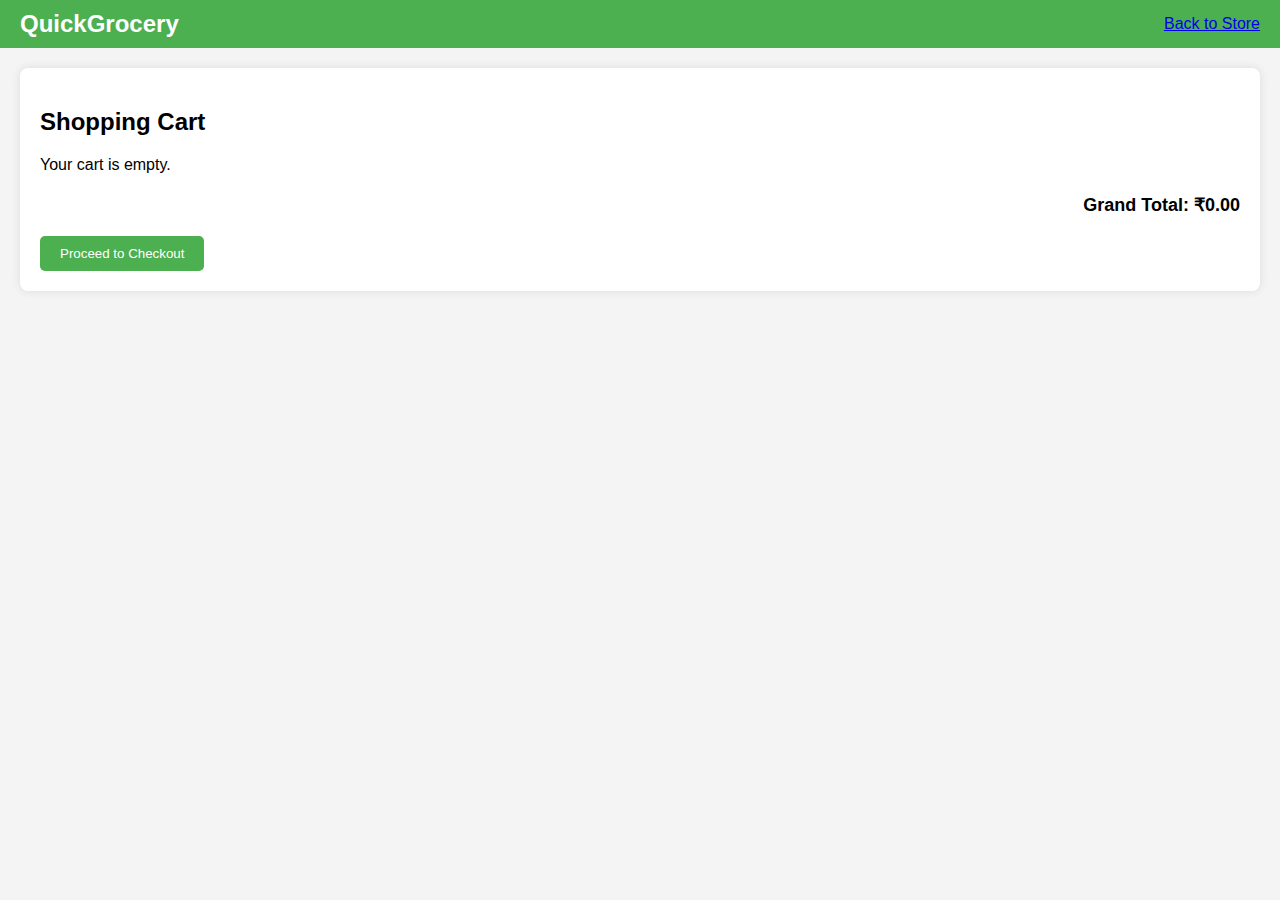
<file: cart.html>
<!DOCTYPE html>
<html lang="en">
<head>
    <meta charset="UTF-8">
    <meta name="viewport" content="width=device-width, initial-scale=1.0">
    <title>Cart - Quick Grocery Store</title>
    <style>
        body {
            font-family: Arial, sans-serif;
            margin: 0;
            padding: 0;
            background-color: #f4f4f4;
        }

        header {
            display: flex;
            align-items: center;
            justify-content: space-between;
            background-color: #4CAF50;
            color: white;
            padding: 10px 20px;
        }

        header .logo {
            font-size: 24px;
            font-weight: bold;
        }

        main {
            padding: 20px;
        }

        .cart-container {
            background-color: white;
            padding: 20px;
            border-radius: 8px;
            box-shadow: 0 0 10px rgba(0, 0, 0, 0.1);
        }

        .cart-item {
            display: flex;
            justify-content: space-between;
            align-items: center;
            padding: 10px 0;
            border-bottom: 1px solid #ddd;
        }

        .cart-item:last-child {
            border-bottom: none;
        }

        .cart-item img {
            width: 50px;
            height: 50px;
            object-fit: cover;
            margin-right: 10px;
        }

        .cart-item-info {
            display: flex;
            align-items: center;
        }

        .cart-item-info span {
            margin-right: 20px; /* Increased margin for sufficient gap */
        }

        .cart-item-total {
            font-weight: bold;
            margin-right: 20px; /* Increased margin for sufficient gap */
        }

        .delete-button {
            background-color: #ff4c4c;
            color: white;
            border: none;
            padding: 5px 10px;
            cursor: pointer;
            border-radius: 5px;
        }

        .checkout-button {
            margin-top: 20px;
            padding: 10px 20px;
            background-color: #4CAF50;
            color: white;
            border: none;
            cursor: pointer;
            border-radius: 5px;
        }

        .total-price {
            font-size: 18px;
            font-weight: bold;
            text-align: right;
            margin-top: 20px;
        }
    </style>
</head>
<body>
    <header>
        <div class="logo">QuickGrocery</div>
        <a href="index.html" class="back-to-store">Back to Store</a>
    </header>
    <main>
        <div class="cart-container">
            <h2>Shopping Cart</h2>
            <div id="cart-items"></div>
            
            <div class="total-price" id="total-price"></div>
            <button class="checkout-button">Proceed to Checkout</button>
        </div>
    </main>
    <script>
        document.addEventListener('DOMContentLoaded', () => {
            const cartItemsContainer = document.getElementById('cart-items');
            const totalPriceContainer = document.getElementById('total-price');
            const cart = JSON.parse(localStorage.getItem('cart')) || [];

            function displayCartItems() {
                cartItemsContainer.innerHTML = '';
                let grandTotal = 0;
                
                if (cart.length === 0) {
                    cartItemsContainer.innerHTML = '<p>Your cart is empty.</p>';
                } else {
                    cart.forEach((item, index) => {
                        const cartItem = document.createElement('div');
                        cartItem.className = 'cart-item';

                        grandTotal += item.total;

                        cartItem.innerHTML = `
                            <div class="cart-item-info">
                               
                                <span>${item.itemName}</span>
                                <span>Quantity: ${item.quantity}</span>
                                <span>₹${item.total.toFixed(2)}</span>
                            </div>
                            <button class="delete-button" data-index="${index}">Delete</button>
                        `;

                        cartItemsContainer.appendChild(cartItem);
                    });

                    document.querySelectorAll('.delete-button').forEach(button => {
                        button.addEventListener('click', () => {
                            const index = button.getAttribute('data-index');
                            cart.splice(index, 1);
                            localStorage.setItem('cart', JSON.stringify(cart));
                            displayCartItems();
                        });
                    });
                }

                totalPriceContainer.textContent = `Grand Total: ₹${grandTotal.toFixed(2)}`;
            }

            displayCartItems();
        });
    </script>
</body>
</html>
</file>
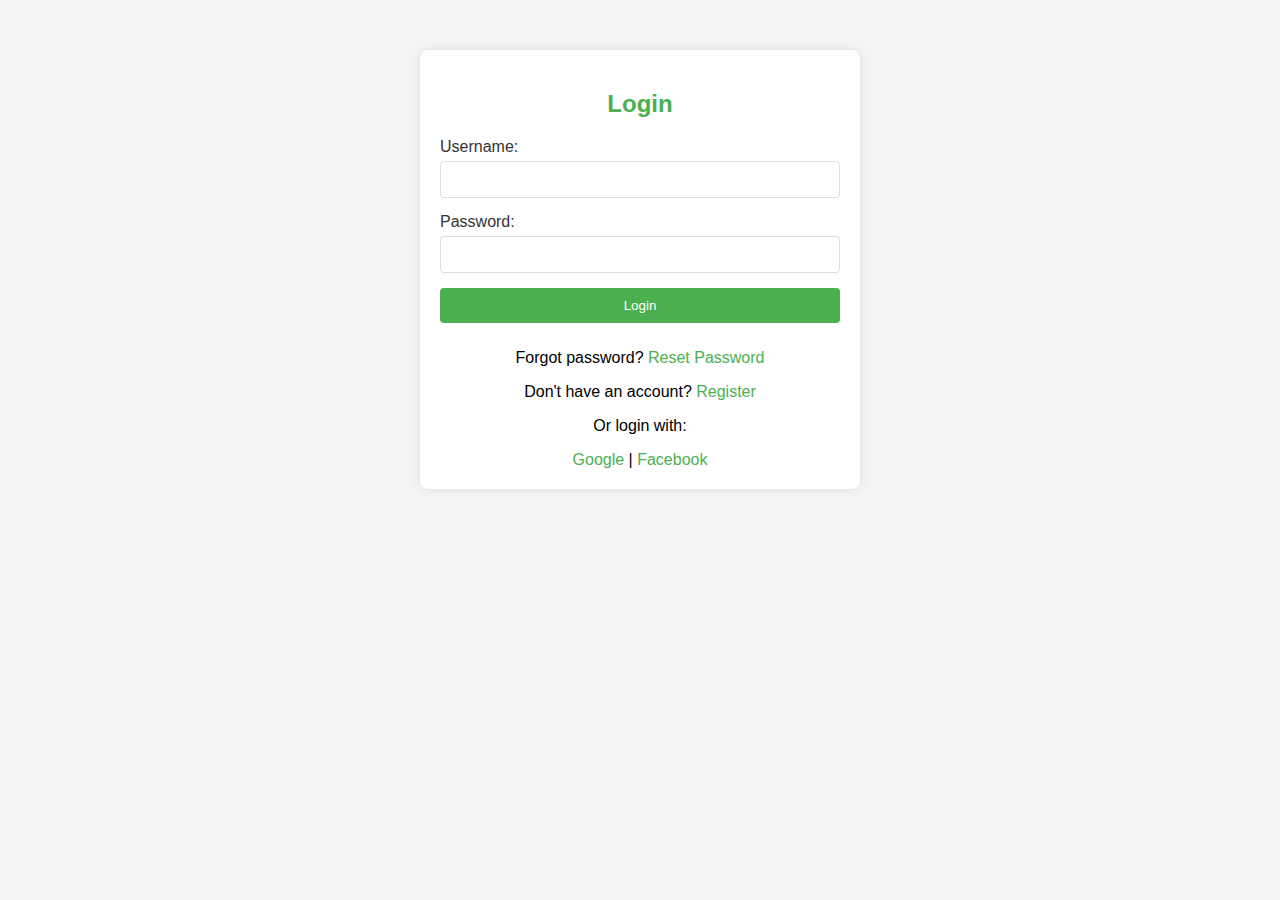
<file: login.html>
<!DOCTYPE html>
<html lang="en">
<head>
    <meta charset="UTF-8">
    <meta name="viewport" content="width=device-width, initial-scale=1.0">
    <title>Login</title>
    <style>
        body {
            font-family: Arial, sans-serif;
            margin: 0;
            padding: 0;
            background-color: #f4f4f4;
        }

        .container {
            max-width: 400px;
            margin: 50px auto;
            padding: 20px;
            background-color: white;
            box-shadow: 0 0 10px rgba(0, 0, 0, 0.1);
            border-radius: 8px;
        }

        h2 {
            text-align: center;
            color: #4CAF50;
        }

        form {
            display: flex;
            flex-direction: column;
        }

        label {
            margin-bottom: 5px;
            color: #333;
        }

        input {
            padding: 10px;
            margin-bottom: 15px;
            border: 1px solid #ddd;
            border-radius: 4px;
        }

        button {
            padding: 10px;
            background-color: #4CAF50;
            color: white;
            border: none;
            cursor: pointer;
            border-radius: 4px;
            margin-bottom: 10px;
        }

        button:hover {
            background-color: #45a049;
        }

        .link {
            text-align: center;
            margin-top: 10px;
        }

        .link a {
            color: #4CAF50;
            text-decoration: none;
        }

        .link a:hover {
            text-decoration: underline;
        }
    </style>
</head>
<body>
    <div class="container">
        <h2>Login</h2>
        <form action="backend/login.php" method="POST">
            <label for="username">Username:</label>
            <input type="text" id="username" name="username" required>

            <label for="password">Password:</label>
            <input type="password" id="password" name="password" required>

            <button type="submit">Login</button>
        </form>
        <div class="link">
            <p>Forgot password? <a href="reset_password.html">Reset Password</a></p>
            <p>Don't have an account? <a href="register.html">Register</a></p>
        </div>
        <div class="link">
            <p>Or login with:</p>
            <a href="backend/social_login.php?provider=google">Google</a> | 
            <a href="backend/social_login.php?provider=facebook">Facebook</a>
        </div>
    </div>
</body>
</html>
</file>
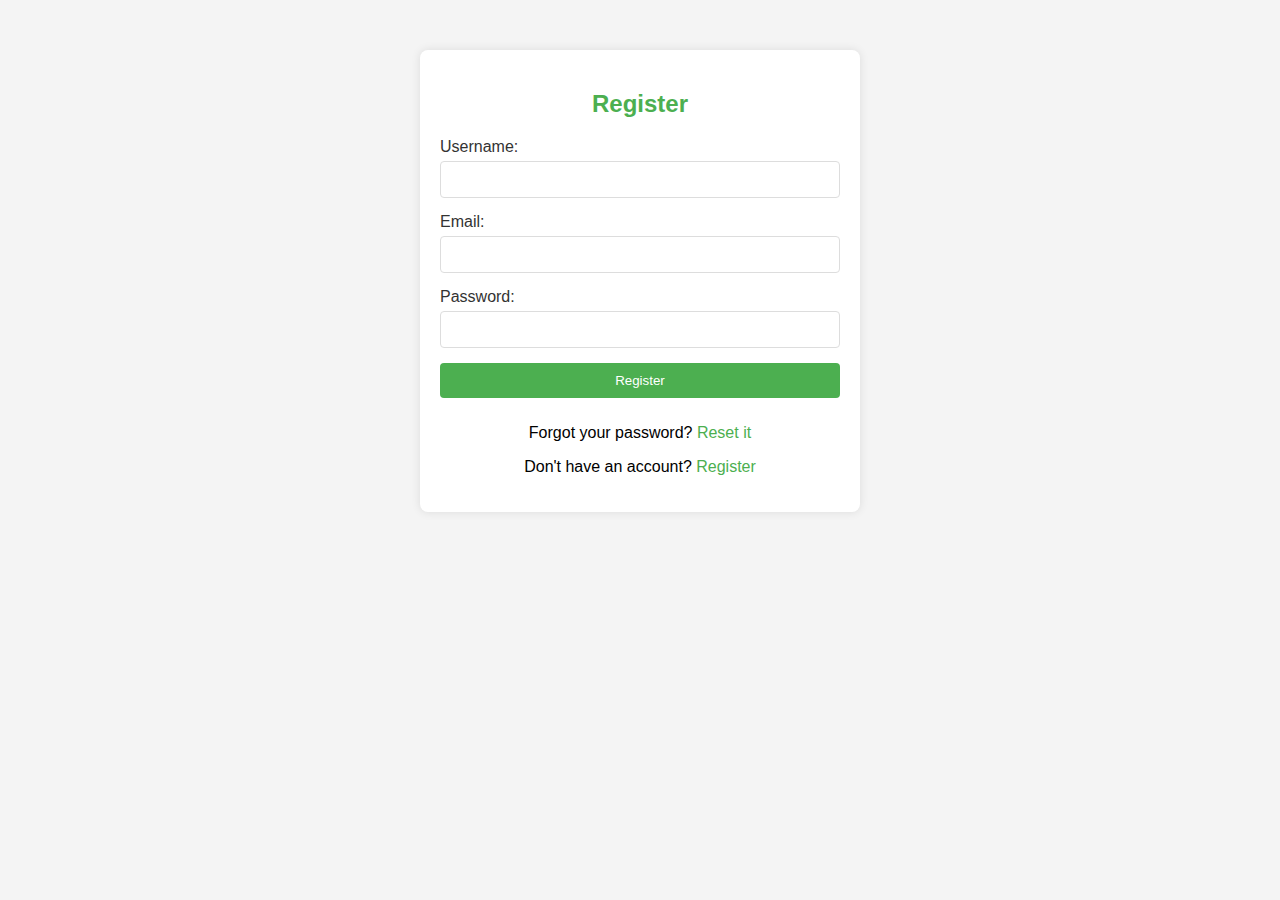
<file: register.html>
<!DOCTYPE html>
<html lang="en">
<head>
    <meta charset="UTF-8">
    <meta name="viewport" content="width=device-width, initial-scale=1.0">
    <title>Register</title>
    <style>
        body {
            font-family: Arial, sans-serif;
            margin: 0;
            padding: 0;
            background-color: #f4f4f4;
        }

        .container {
            max-width: 400px;
            margin: 50px auto;
            padding: 20px;
            background-color: white;
            box-shadow: 0 0 10px rgba(0, 0, 0, 0.1);
            border-radius: 8px;
        }

        h2 {
            text-align: center;
            color: #4CAF50;
        }

        form {
            display: flex;
            flex-direction: column;
        }

        label {
            margin-bottom: 5px;
            color: #333;
        }

        input {
            padding: 10px;
            margin-bottom: 15px;
            border: 1px solid #ddd;
            border-radius: 4px;
        }

        button {
            padding: 10px;
            background-color: #4CAF50;
            color: white;
            border: none;
            cursor: pointer;
            border-radius: 4px;
            margin-bottom: 10px;
        }

        button:hover {
            background-color: #45a049;
        }

        .link {
            text-align: center;
            margin-top: 10px;
        }

        .link a {
            color: #4CAF50;
            text-decoration: none;
        }

        .link a:hover {
            text-decoration: underline;
        }
    </style>
</head>
<body>
    <div class="container">
        <h2>Register</h2>
        
            
            <form action="register.php" method="POST">
                <label for="username">Username:</label>
                <input type="text" id="username" name="username" required>
    
                <label for="email">Email:</label>
                <input type="email" id="email" name="email" required>
    
                <label for="password">Password:</label>
                <input type="password" id="password" name="password" required>
    
                <button type="submit">Register</button>
            </form>
            <div class="link">
                <p>Forgot your password? <a href="reset_password.html">Reset it</a></p>
                <p>Don't have an account? <a href="register.html">Register</a></p>
            </div>
        </div>
    </div>
</body>
</html>
</file>
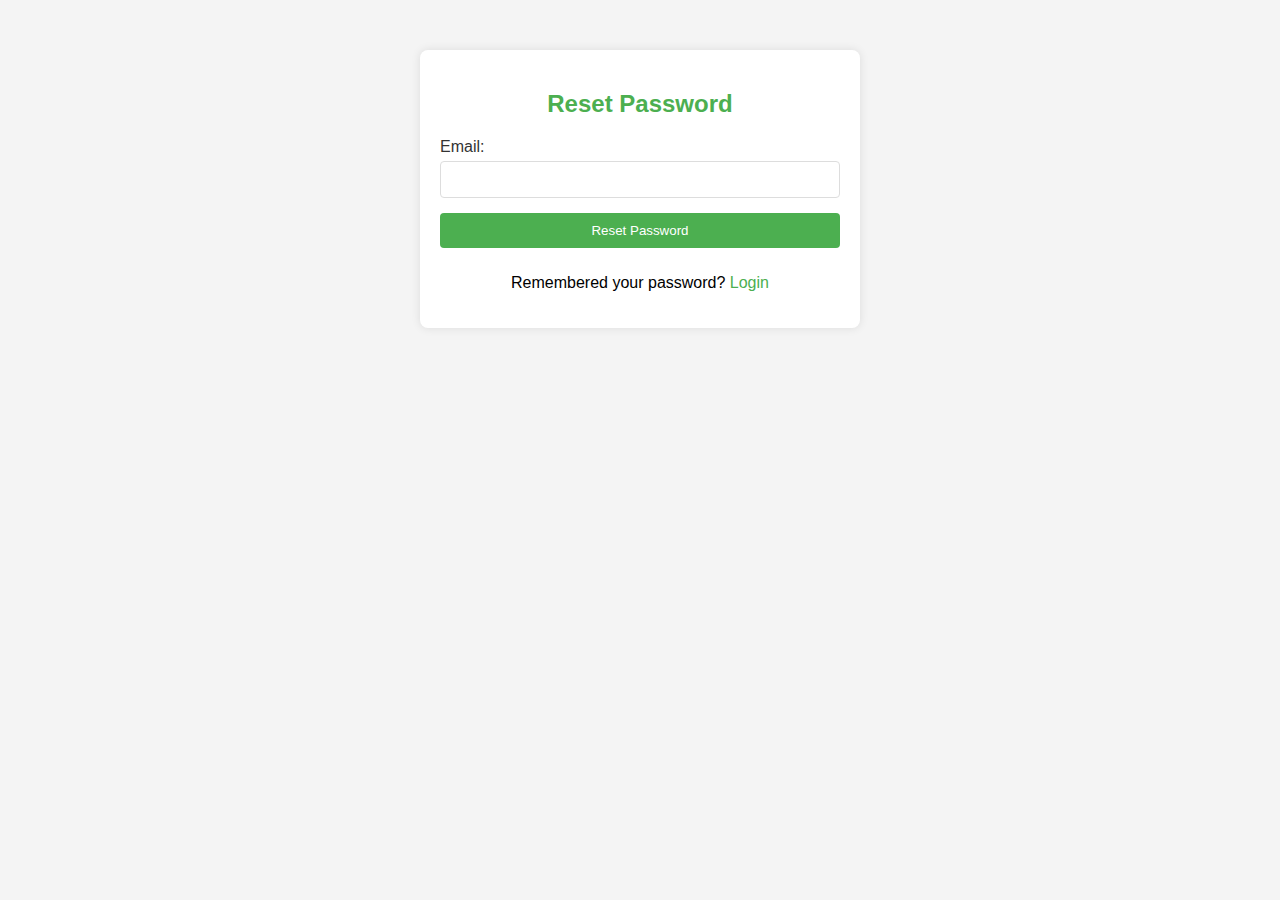
<file: reset_password.html>
<!DOCTYPE html>
<html lang="en">
<head>
    <meta charset="UTF-8">
    <meta name="viewport" content="width=device-width, initial-scale=1.0">
    <title>Reset Password</title>
    <style>
        body {
            font-family: Arial, sans-serif;
            margin: 0;
            padding: 0;
            background-color: #f4f4f4;
        }

        .container {
            max-width: 400px;
            margin: 50px auto;
            padding: 20px;
            background-color: white;
            box-shadow: 0 0 10px rgba(0, 0, 0, 0.1);
            border-radius: 8px;
        }

        h2 {
            text-align: center;
            color: #4CAF50;
        }

        form {
            display: flex;
            flex-direction: column;
        }

        label {
            margin-bottom: 5px;
            color: #333;
        }

        input {
            padding: 10px;
            margin-bottom: 15px;
            border: 1px solid #ddd;
            border-radius: 4px;
        }

        button {
            padding: 10px;
            background-color: #4CAF50;
            color: white;
            border: none;
            cursor: pointer;
            border-radius: 4px;
            margin-bottom: 10px;
        }

        button:hover {
            background-color: #45a049;
        }

        .link {
            text-align: center;
            margin-top: 10px;
        }

        .link a {
            color: #4CAF50;
            text-decoration: none;
        }

        .link a:hover {
            text-decoration: underline;
        }
    </style>
</head>
<body>
    <div class="container">
        <h2>Reset Password</h2>
        <form action="backend/reset_password.php" method="POST">
            <label for="email">Email:</label>
            <input type="email" id="email" name="email" required>

            <button type="submit">Reset Password</button>
        </form>
        <div class="link">
            <p>Remembered your password? <a href="login.html">Login</a></p>
        </div>
    </div>
</body>
</html>
</file>
